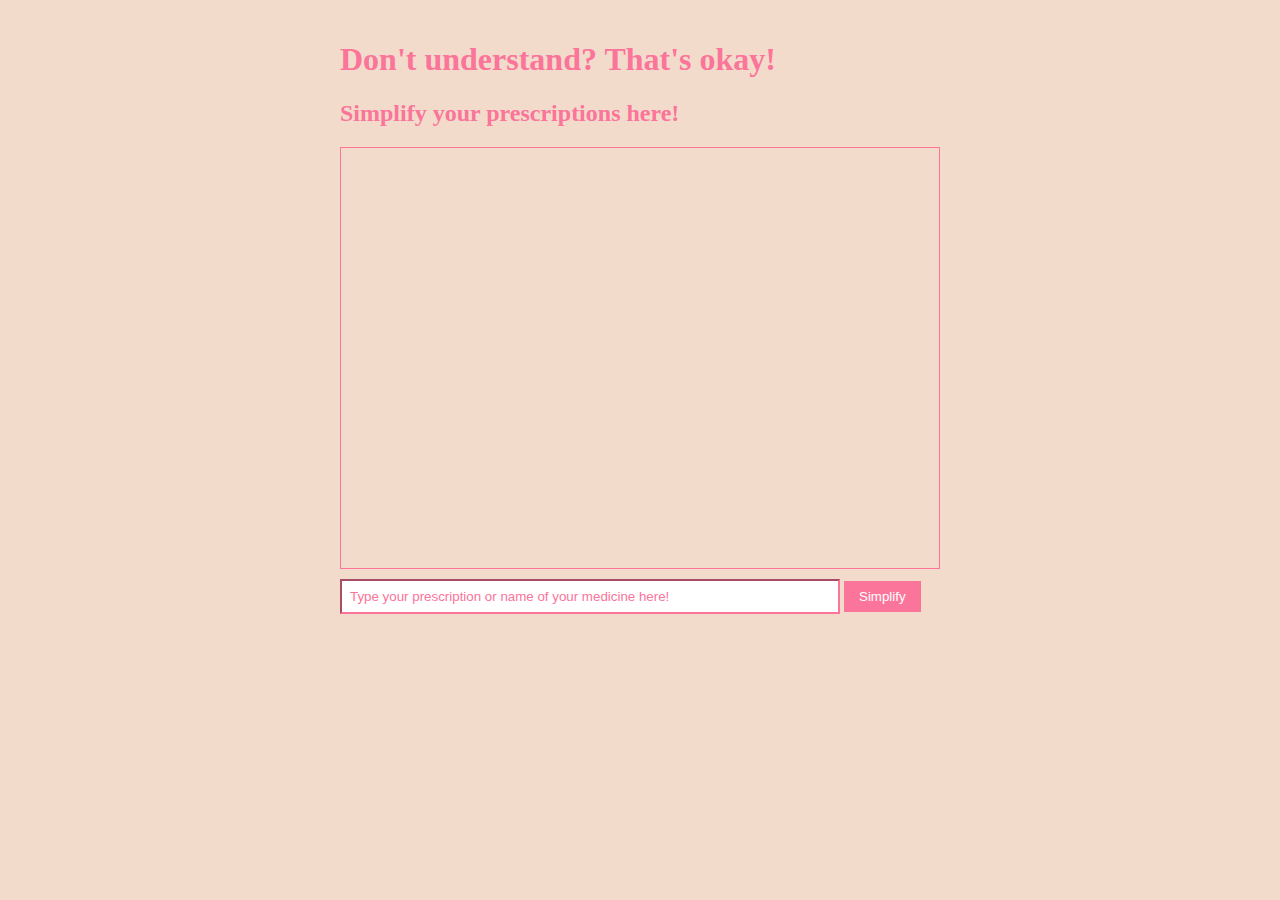
<file: index.html>
<!DOCTYPE html>
<html lang="en">

<head>
    <meta charset="UTF-8">
    <meta name="viewport" content="width=device-width, initial-scale=1.0">
    <title>PillPal</title>
    <link rel="stylesheet" href="chatstyle.css">
</head>

<body>
    <h1>Don't understand? That's okay!</h1>
    <h2>Simplify your prescriptions here!</h2>
    <div class="pill-animation pill-blue"></div>
    <div class="pill-animation pill-red"></div>
    <div class="pill-animation pill-green"></div>
    <div id="chatbox"></div>
    <input type="text" id="userInput" style="color: #FB7499;"
        placeholder="Type your prescription or name of your medicine here!">
    <button onclick="sendMessage()">Simplify</button>
    <script src="script.js"></script>
</body>

</html>
</file>
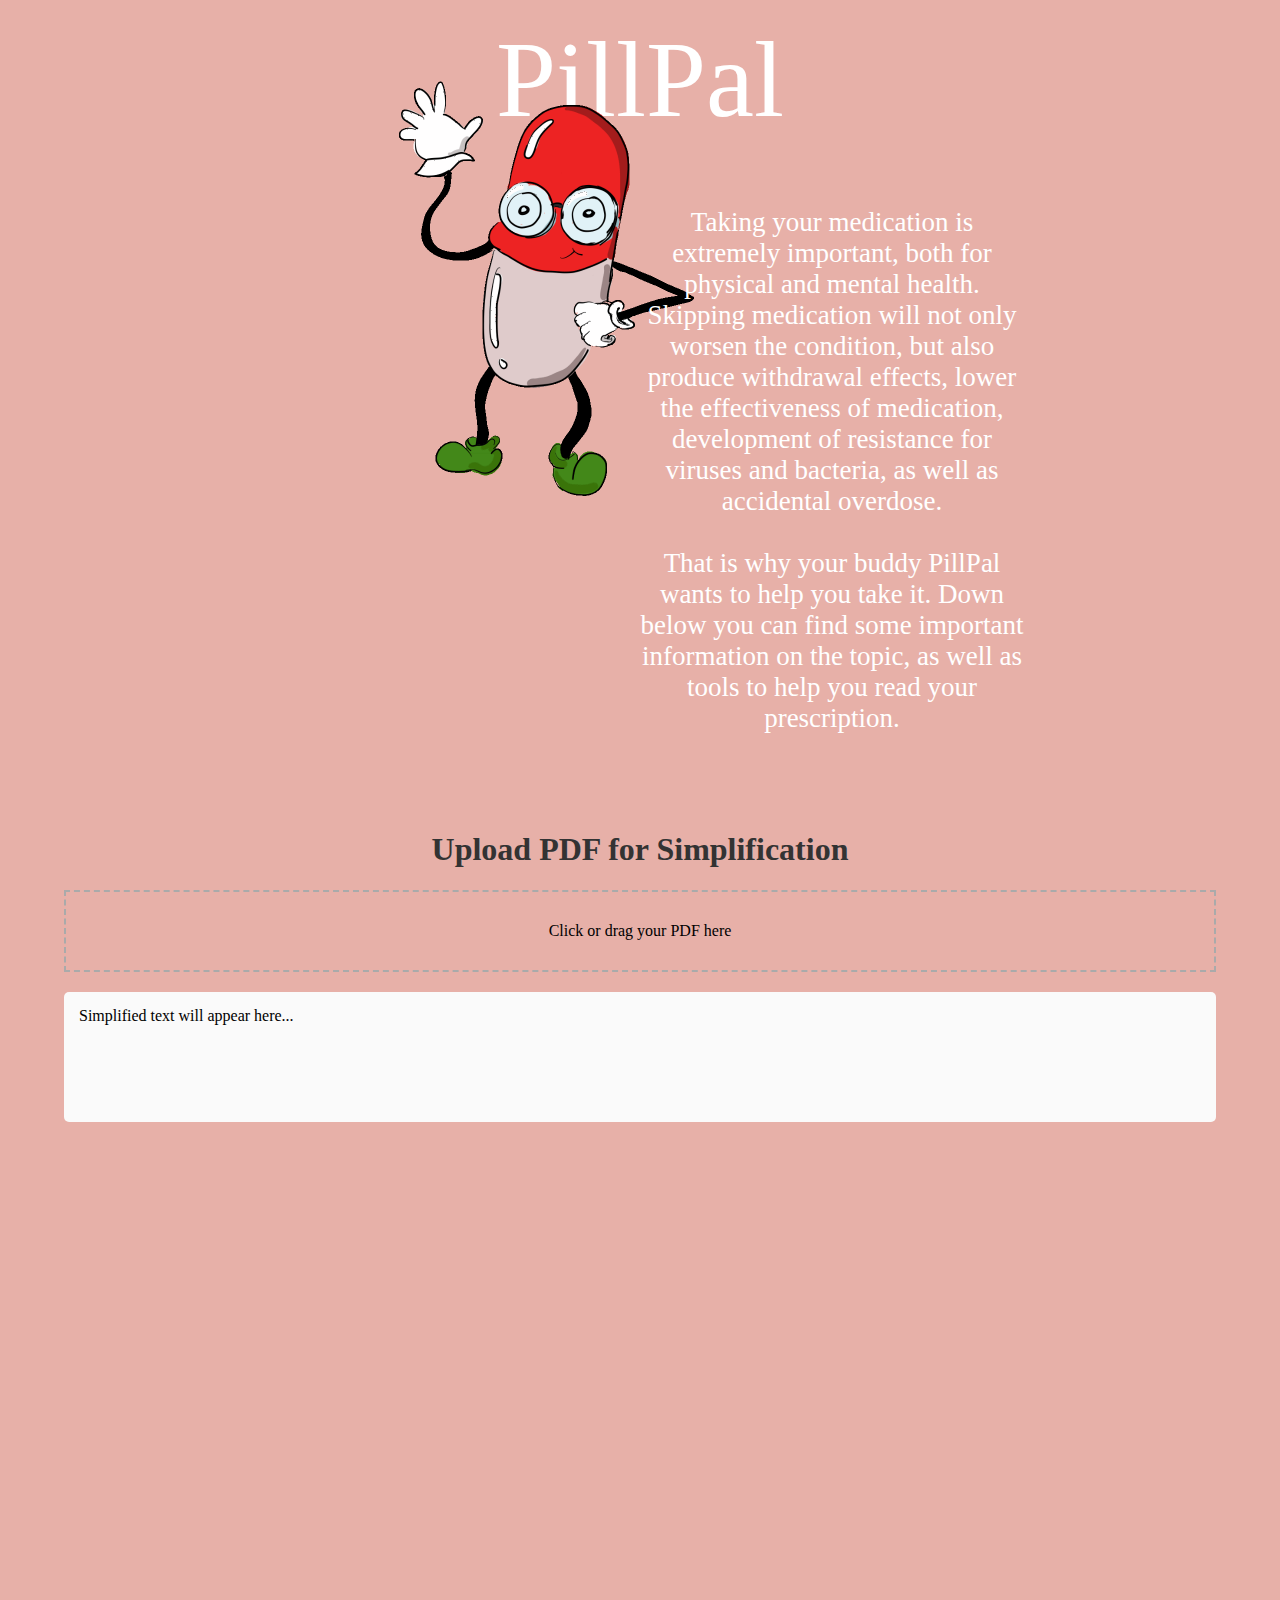
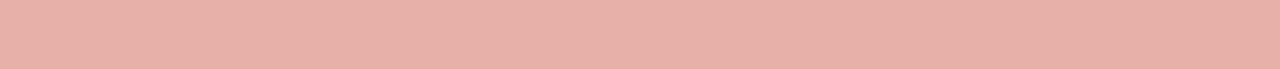
<file: FinalPillPal.html>
<!doctype html>
<html>
<head>
<meta charset="utf-8">
<title>PillPal</title>
</head>
<style>
@media screen and (max-width: 1000px) {
  .left, .main, .right {
    width: 100%; /* The width is 100%, when the viewport is 800px or smaller */
  }
}
	body {
		background-color: #E7B0A8;
	}
	container {
      background: #fff;
      padding: 30px;
      border-radius: 10px;
      width: 90%;
      max-width: 600px;
      box-shadow: 0 5px 20px rgba(0,0,0,0.1);
    }
    h1 {
      text-align: center;
      color: #333;
    }
    #fileInput {
      display: none;
    }
    .upload-box {
      border: 2px dashed #aaa;
      padding: 30px;
      text-align: center;
      cursor: pointer;
      margin-bottom: 20px;
    }
    .upload-box:hover {
      background-color: #f9f9f9;
    }
    .output-box {
      white-space: pre-wrap;
      background: #fafafa;
      padding: 15px;
      border-radius: 5px;
      min-height: 100px;
    }
</style>
<body>
	<div id = "main_page_div" style = "max-width: 100">
	<div id= "title_div" style = "position:absolute; top:2%; left:5%; width:90%; height:15%; font-family:title_font; color:hsla(0,0%,100%,1.00);font-size:12vh; border-radius:3vh; text-align:center">PillPal</div>
	<img src = "neutralGif.gif" style = "position: absolute; top: -25%; left:15%; scale:50%">
	<p id = "danger_parag" style = "position: absolute; top: 20%; left: 50%; width: 30%; color:hsla(0,0%,100%,1.00);font-size:3vh; border-radius:3vh; text-align:center ">Taking your medication is extremely important, both for physical and mental health. Skipping medication will not only worsen the condition, but also produce withdrawal effects, lower the effectiveness of medication, development of resistance for viruses and bacteria, as well as accidental overdose. <br><br> That is why your buddy PillPal wants to help you take it. Down below you can find some important information on the topic, as well as tools to help you read your prescription.</p>
	
	<div class="container" style="position:absolute; top:90%; left:5%; width:90%; height:15%">
  <h1>Upload PDF for Simplification</h1>
  <div class="upload-box" onclick="document.getElementById('fileInput').click()">
    Click or drag your PDF here
    <input type="file" id="fileInput" accept="application/pdf">
  </div>
  <div id="output" class="output-box">Simplified text will appear here...</div>
</div>

<script>
  const fileInput = document.getElementById('fileInput');
  const output = document.getElementById('output');

  fileInput.addEventListener('change', (e) => {
    const file = e.target.files[0];
    if (file && file.type === "application/pdf") {
      extractTextFromPDF(file);
    } else {
      alert("Please upload a valid PDF file.");
    }
  });

  async function extractTextFromPDF(file) {
    output.innerText = "Reading PDF...";
    const reader = new FileReader();
    reader.onload = async (event) => {
      const typedArray = new Uint8Array(event.target.result);
      const pdf = await pdfjsLib.getDocument({ data: typedArray }).promise;
      let fullText = "";

      for (let i = 1; i <= pdf.numPages; i++) {
        const page = await pdf.getPage(i);
        const textContent = await page.getTextContent();
        fullText += textContent.items.map(item => item.str).join(" ") + "\n";
      }

      sendToAI(fullText);
    };
    reader.readAsArrayBuffer(file);
  }

  async function sendToAI(text) {
    output.innerText = "Sending to AI for simplification...";

    try {
      const response = await fetch('https://api.openai.com/v1/completions', {
        method: 'POST',
        headers: {
          'Content-Type': 'application/json',
          'Authorization': 'Bearer YOUR_OPENAI_API_KEY' // Replace with your actual key
        },
        body: JSON.stringify({
          model: "text-davinci-003",
          prompt: `Reword this medical text to be simpler and more understandable:\n\n${text}`,
          max_tokens: 500,
          temperature: 0.6
        })
      });

      const data = await response.json();
      output.innerText = data.choices?.[0]?.text?.trim() || "No response from AI.";
    } catch (error) {
      console.error("AI Error:", error);
      output.innerText = "Error talking to the AI.";
    }
  }
		</script>
<div class = "video1" style = "position: absolute; top: 150%; left: 10%">
	<iframe width="560" height="315" src="https://www.youtube.com/embed/iPEB0YvD8OE?si=0XcMnRMX3d2-LSN7" title="YouTube video player" frameborder="0" allow="accelerometer; autoplay; clipboard-write; encrypted-media; gyroscope; picture-in-picture; web-share" referrerpolicy="strict-origin-when-cross-origin" allowfullscreen></iframe>
	</div>
<div class = "video2" style = "position: absolute; top: 150%; left: 60%">
	<iframe width="560" height="315" src="https://www.youtube.com/embed/rXlNVw4sg4Q?si=owwAMCxKYxW1XEtj" title="YouTube video player" frameborder="0" allow="accelerometer; autoplay; clipboard-write; encrypted-media; gyroscope; picture-in-picture; web-share" referrerpolicy="strict-origin-when-cross-origin" allowfullscreen></iframe>
	 </div>
	</div>
	
</body>
</html>
</file>
<file: chatstyle.css>
body {
    font-family: Georgia, serif;
    max-width: 600px;
    margin: 0 auto;
    padding: 20px;
    background-color: #F3DBCC;

}

#chatbox {
    height: 400px;
    border: 1px solid #FB7499;
    padding: 10px;
    overflow-y: auto;
    margin-bottom: 10px;
    position: relative
}

#userInput {
    width: 80%;
    padding: 8px;
    border-color: #FB7499;
}

#userInput::placeholder {
    color: #FB7499;
    opacity: 1;
}

button {
    padding: 8px 15px;
    background: #FB7499;
    color: white;
    border: none;
    cursor: pointer;

}

h1,
h2,
#userInput {
    color: #FB7499;
}


.user-message {
    background: #e3f2fd;
    padding: 8px;
    margin: 5px;
    border-radius: 5px;
    text-align: right;
}

.bot-message {
    background: #f1f1f1;
    padding: 8px;
    margin: 5px;
    border-radius: 5px;
    text-align: left;
    position: relative;
    animation: messagePop 0.5s ease-out;
}

@keyframes messagePop {
    0% {
        transform: scale(0.95);
        opacity: 0;
    }

    100% {
        transform: scale(1);
        opacity: 1;
    }
}

/* cuteness now that boring is over */
.pill-animation {
    position: absolute;
    width: 30px;
    height: 15px;
    border-radius: 15px;
    opacity: 0.7;
    animation: floatPills 3s ease-in-out infinite;
    z-index: -1;
}

@keyframes floatPills {

    0%,
    100% {
        transform: translateY(0) rotate(0deg);
    }

    50% {
        transform: translateY(-20px) rotate(10deg);
    }
}

.pill-blue {
    background: #4285F4;
    left: -40px;
    top: 20%;
    animation-delay: 0s;
}

.pill-red {
    background: #EA4335;
    right: -40px;
    top: 50%;
    animation-delay: 0.5s;
}

.pill-green {
    background: #34A853;
    left: -40px;
    bottom: 20%;
    animation-delay: 1s;
}

.pill-animation:hover::after {
    content: "Your medicine helps you!";
    position: absolute;
    width: 120px;
    background: white;
    border: 1px solid #4285F4;
    border-radius: 10px;
    padding: 5px;
    font-size: 12px;
    left: 30px;
}
</file>
